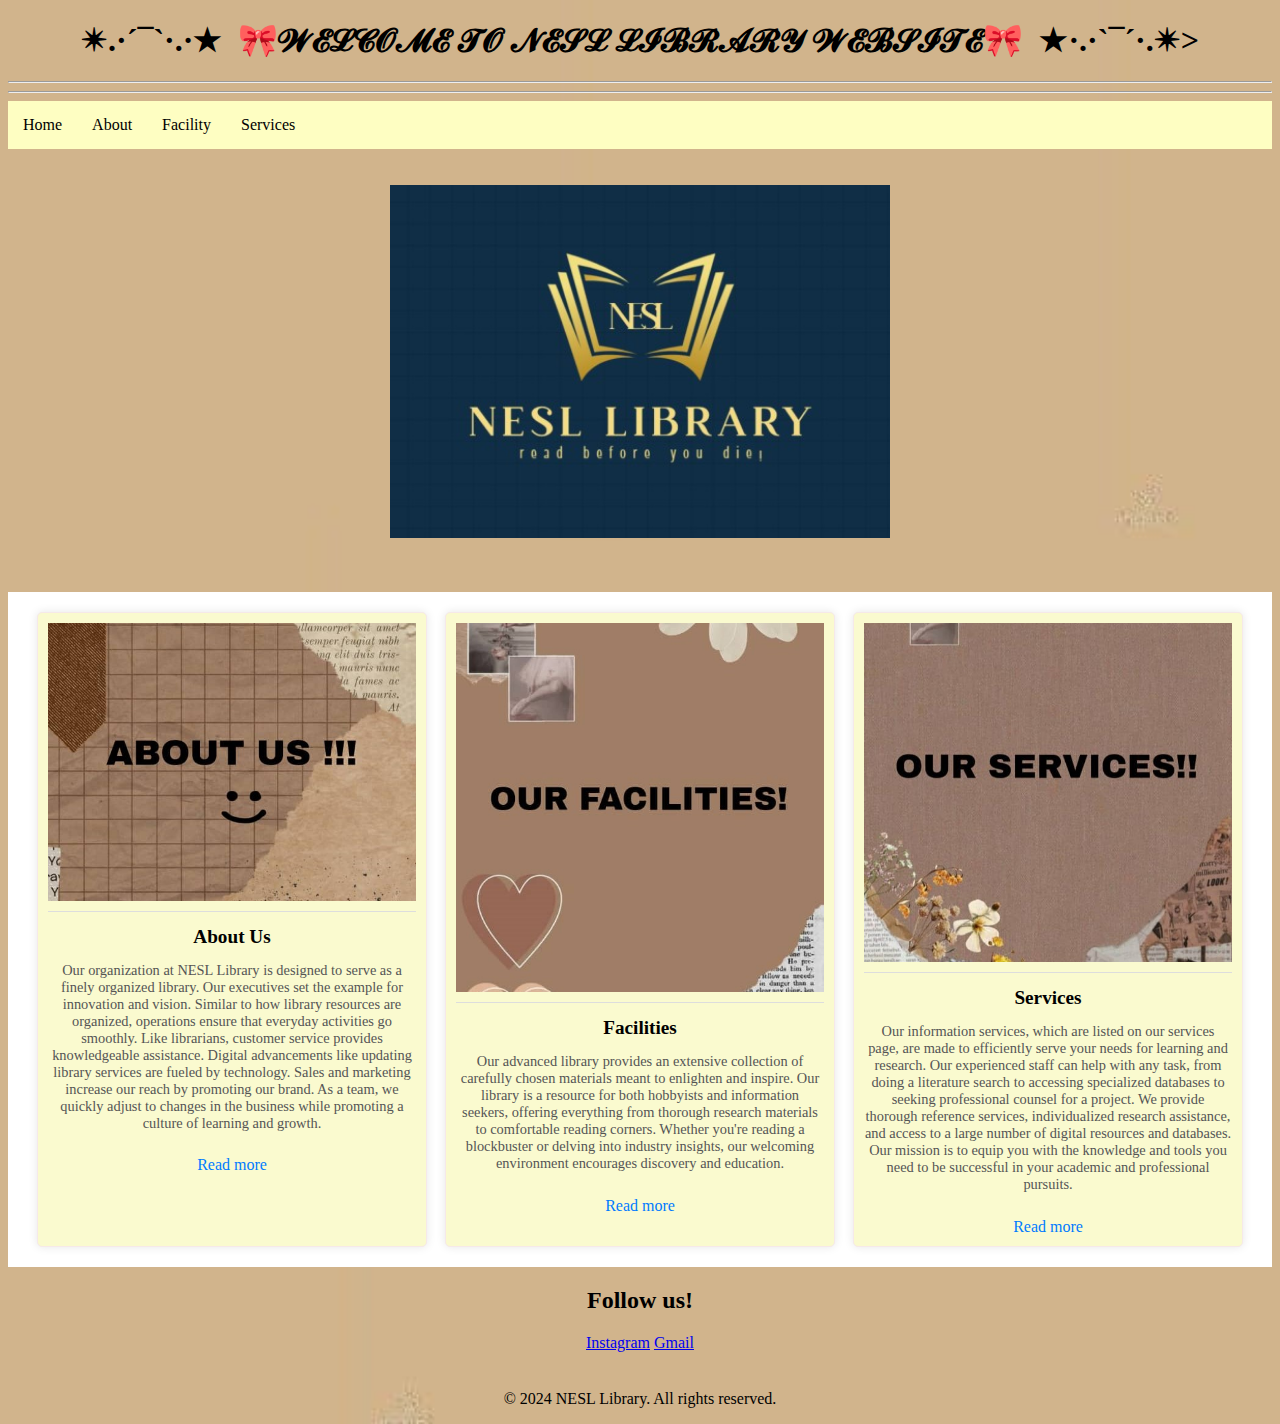
<file: index.html>
<!DOCTYPE html>
<html lang="en">
  <head>
    <meta charset="UTF-8" />
    <meta name="viewport" content="width=device-width, initial-scale=1.0" />
    <link rel="icon" type="image/jpg" href="NESL LOGO.jpg" />
    <title>NESL Library Website</title>
    <link rel="stylesheet" href="style.css" />
    <link rel="javascript" href="app.js" />

  </head>

  <body> 
    <h1>✴.·´¯`·.·★  🎀𝓦𝓔𝓛𝓒𝓞𝓜𝓔 𝓣𝓞 𝓝𝓔𝓢𝓛 𝓛𝓘𝓑𝓡𝓐𝓡𝓨 𝓦𝓔𝓑𝓢𝓘𝓣𝓔🎀  ★·.·`¯´·.✴> </h1>
    <audio autoplay>
      <source src="12 dancing princess theme song.mp3">
    </audio>
    <hr/>

    <hr/>
    
    <nav>
        <nav class="navbar">
            <ul>
                <li><a href="index.html" title="This is our home page">Home</a></li>
                <li><a href="about.html" title="This is our about page"> About</a></li>
                <li><a href="facility.html" title="This is facility page">Facility</a></li>
                <li><a href="services.html" title="This is services page"> Services</a></li>
            </ul>
    </nav>

  </br>

</br>


    <style>
      .center-img{
        display:block;
        margin-left: auto;
        margin-right:auto;
        width:500px;
      }
    </style>

    <img src="NESL LOGO.jpg" alt="image" class="center-img" title="This is our logo">

  </br>
 
</br>
</br>
    <section class="teasers">
      <div class="teaser">
          <img src="about us teaser.jpg" alt="Image Description 1">
          <h2>About Us </h2>
          <p>Our organization at NESL Library is designed to serve as a finely organized library. Our executives set the example for innovation and vision. Similar to how library resources are organized, operations ensure that everyday activities go smoothly. Like librarians, customer service provides knowledgeable assistance. Digital advancements like updating library services are fueled by technology. Sales and marketing increase our reach by promoting our brand. As a team, we quickly adjust to changes in the business while promoting a culture of learning and growth.</p>
          <a href="about.html">Read more</a>
      </div>
      <div class="teaser">
          <img src="facilities teaserjpg.jpg" alt="Image Description 2">
          <h2>Facilities</h2>
          <p>Our advanced library provides an extensive collection of carefully chosen materials meant to enlighten and inspire. Our library is a resource for both hobbyists and information seekers, offering everything from thorough research materials to comfortable reading corners. Whether you're reading a blockbuster or delving into industry insights, our welcoming environment encourages discovery and education.</p>
          <a href="facility.html">Read more</a>
      </div>
      <div class="teaser">
          <img src="our services teaserjpg.jpg" alt="Image Description 3">
          <h2>Services</h2>
          <p>Our information services, which are listed on our services page, are made to efficiently serve your needs for learning and research. Our experienced staff can help with any task, from doing a literature search to accessing specialized databases to seeking professional counsel for a project. We provide thorough reference services, individualized research assistance, and access to a large number of digital resources and databases. Our mission is to equip you with the knowledge and tools you need to be successful in your academic and professional pursuits.</p>
          <a href="services.html">Read more</a>
      </div>
  </section>

  <div class="container">
    <h2> Follow us!</h2>
        <a href=https://www.instagram.com/nesl_library/ target="_blank" title=" Check out our Instagram page">Instagram</a>
        <a href=https://mail.google.com/mail/u/0/?ogbl#inbox target="_blank" title="Connect with us at Gmail">Gmail</a>
    </div>

  </br>

  <footer class="footer">
    <p>© 2024 NESL Library. All rights reserved.</p>
</footer>

  </body>
</html>
</file>
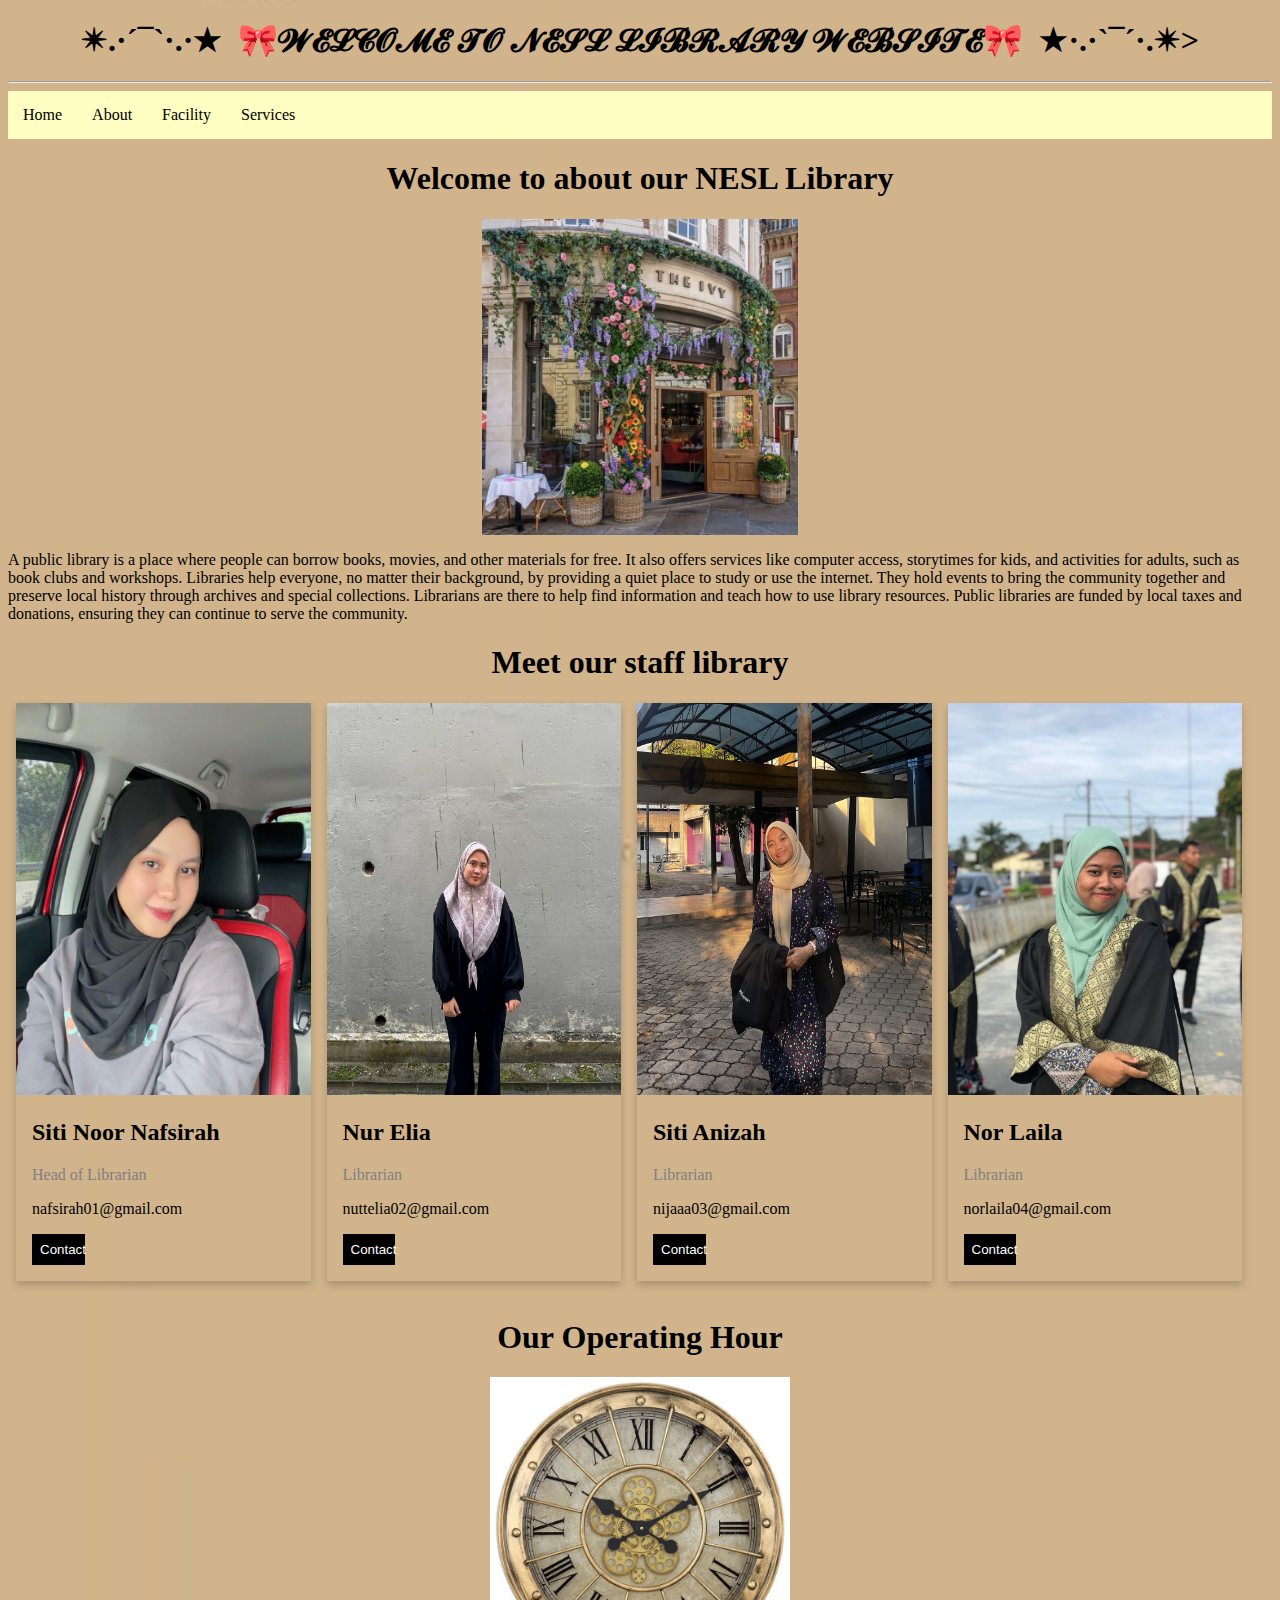
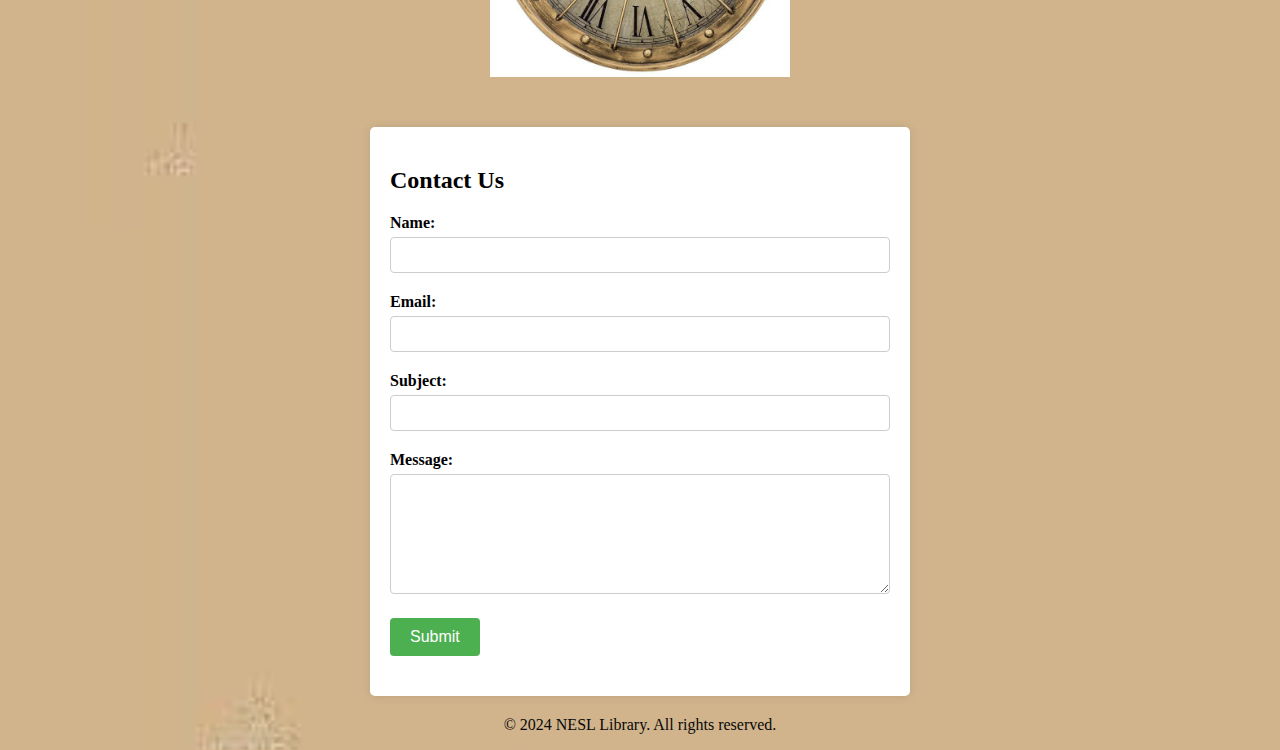
<file: about.html>
<!DOCTYPE html>
<html lang="en">
  <head>
    <meta charset="UTF-8" />
    <meta name="viewport" content="width=device-width, initial-scale=1.0" />
    <link rel="icon" type="image/jpg" href="NESL LOGO.jpg" />
    <title>NESL Library Website</title>
    <link rel="stylesheet" href="style.css1.css" />
    <link rel="javascript" href="app.js" />

  </head>
  <body> 

    <body> 
      <h1>✴.·´¯`·.·★  🎀𝓦𝓔𝓛𝓒𝓞𝓜𝓔 𝓣𝓞 𝓝𝓔𝓢𝓛 𝓛𝓘𝓑𝓡𝓐𝓡𝓨 𝓦𝓔𝓑𝓢𝓘𝓣𝓔🎀  ★·.·`¯´·.✴> </h1>
      <audio autoplay>
        <source src="12 dancing princess theme song.mp3">
      </audio>
      <hr/>
      
    
    <nav>
      <nav class="navbar">
          <ul>
              <li><a href="index.html" title="This is our home page">Home</a></li>
              <li><a href="about.html" title="This is our about page"> About</a></li>
              <li><a href="facility.html" title="This is facility page">Facility</a></li>
              <li><a href="services.html" title="This is services page"> Services</a></li>
          </ul>
  </nav>

  <body>
    <h1>Welcome to about our NESL Library</h1>

    <img src="libraryoutdoor.jpeg" alt="Paris" class="center">
    
    <p class="unbold">A public library is a place where people can borrow books, movies, and other materials for free. It also offers services like computer access, storytimes for kids, and activities for adults, such as book clubs and workshops. Libraries help everyone, no matter their background, by providing a quiet place to study or use the internet. They hold events to bring the community together and preserve local history through archives and special collections. Librarians are there to help find information and teach how to use library resources. Public libraries are funded by local taxes and donations, ensuring they can continue to serve the community.</p>


<h1>Meet our staff library</h1>
<div class="row">
    <div class="column">
      <div class="card">
        <img src="headoflibrarian.jpeg" alt="Jane" style="width:100%">
        <div class="container">
          <h2>Siti Noor Nafsirah</h2>
          <p class="title">Head of Librarian</p>
          <p>nafsirah01@gmail.com</p>
          <p><button class="button">Contact</button></p>
        </div>
      </div>
    </div>
  
    <div class="column">
      <div class="card">
        <img src="eliapic.jpg" alt="Mike" style="width:100%">
        <div class="container">
          <h2>Nur Elia</h2>
          <p class="title">Librarian</p>
          <p>nuttelia02@gmail.com</p>
          <p><button class="button">Contact</button></p>
        </div>
      </div>
    </div>
  
    <div class="column">
      <div class="card">
        <img src="librarian2...jpeg" alt="John" style="width:100%">
        <div class="container">
          <h2>Siti Anizah</h2>
          <p class="title">Librarian</p>
          <p>nijaaa03@gmail.com</p>
          <p><button class="button">Contact</button></p>
        </div>
      </div>
    </div>

    <div class="column">
        <div class="card">
          <img src="librarian3.jpeg" alt="John" style="width:100%">
          <div class="container">
            <h2>Nor Laila</h2>
            <p class="title">Librarian</p>
            <p>norlaila04@gmail.com</p>
            <p><button class="button">Contact</button></p>
          </div>
        </div>
      </div>
  </div>

  <h1>Our Operating Hour</h1>
  <div style="display: flex;justify-content: center;flex-wrap: wrap;">
    <div class="flip-card">
      <div class="flip-card-inner">
        <div class="flip-card-front">
          <img src="clock.jpeg" alt="Avatar" style="width:300px;height:300px;">
        </div>
        <div class="flip-card-back">
          <h1>Operating Hour</h1>
          <p>Monday: 9:00 AM - 5:00 PM
            <br>Tuesday: 9:00 AM - 5:00 PM
            <br> 9:00 AM - 5:00 PM
            <br>Thursday: 9:00 AM - 5:00 PM
            <br>Friday: 9:00 AM - 5:00 PM
            <br>Saturday: 9:00 AM - 4:00 pm
            <br>Sunday: Closed</p>
        </div>
      </div>
    </div>
  </div>
  <style>
    .contact-form {
    max-width: 500px;
    margin: 0 auto;
    background-color: #ffffff;
    padding: 20px;
    border-radius: 5px;
    box-shadow: 0 0 10px rgba(0, 0, 0, 0.1);
}
.form-group {
    margin-bottom: 20px;
}
.form-group label {
    font-weight: bold;
    display: block;
    margin-bottom: 5px;
}
.form-group input, .form-group textarea {
    width: 100%;
    padding: 8px;
    font-size: 16px;
    border: 1px solid #ccc;
    border-radius: 4px;
    box-sizing: border-box;
}
.form-group textarea {
    height: 120px;
}
.form-group button {
    background-color: #4CAF50;
    color: white;
    border: none;
    padding: 10px 20px;
    cursor: pointer;
    border-radius: 4px;
    font-size: 16px;
}
.form-group button:hover {
    background-color: rgb(137, 250, 127);
}
  </style>

  <div style="margin-top: 50px;">
    <div class="contact-form">
      <h2>Contact Us</h2>
      <form action="#" method="post">
          <div class="form-group">
              <label for="name">Name:</label>
              <input type="text" id="name" name="name" required>
          </div>
          <div class="form-group">
              <label for="email">Email:</label>
              <input type="email" id="email" name="email" required>
          </div>
          <div class="form-group">
              <label for="subject">Subject:</label>
              <input type="text" id="subject" name="subject" required>
          </div>
          <div class="form-group">
              <label for="message">Message:</label>
              <textarea id="message" name="message" required></textarea>
          </div>
          <div class="form-group">
              <button type="submit">Submit</button>
          </div>
      </form>
    </div>
  </div>

  <footer class="footer">
    <p>© 2024 NESL Library. All rights reserved.</p>
  </footer>

  </body>
</html>
</file>
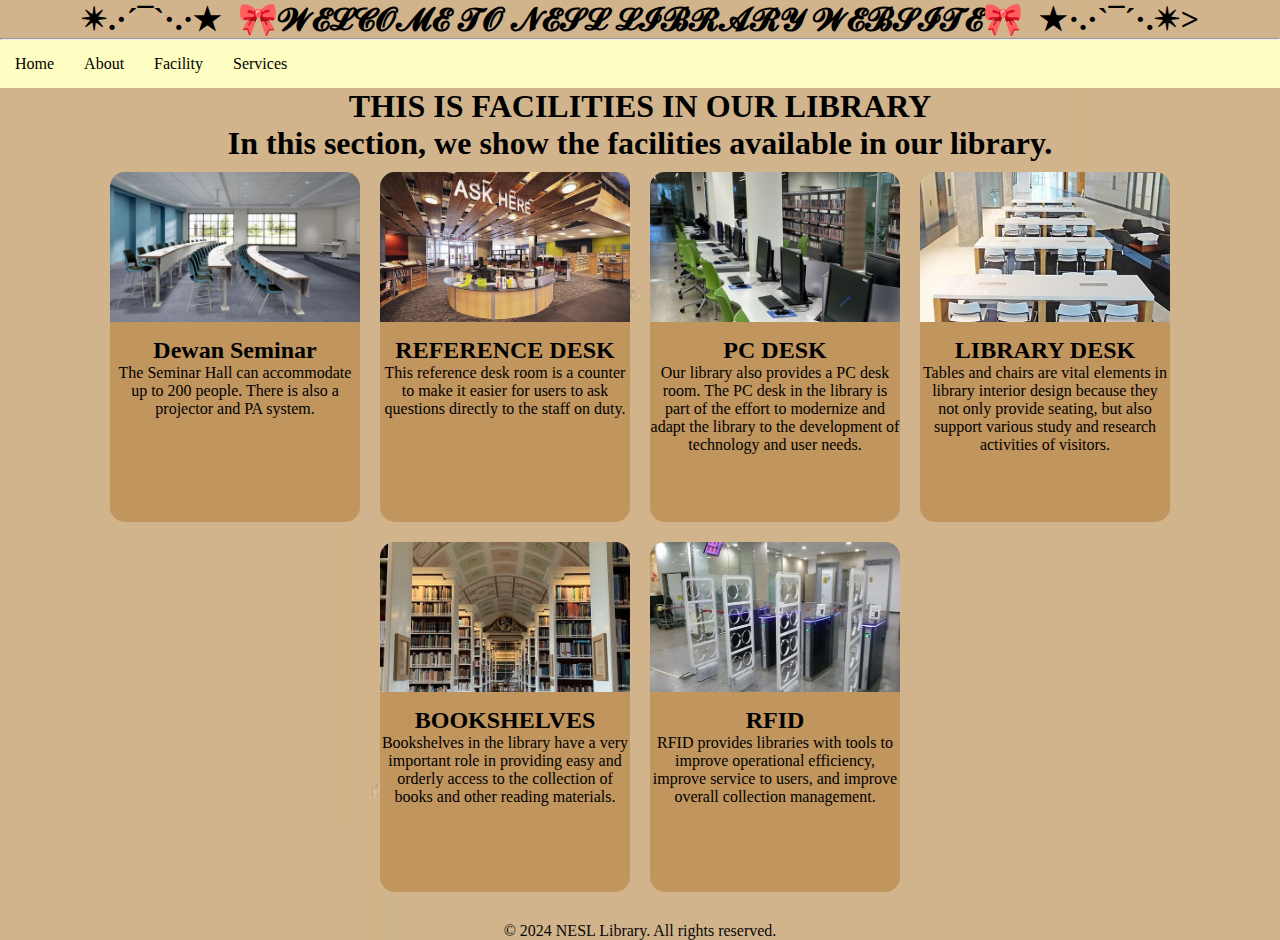
<file: facility.html>
<!DOCTYPE html>
<html lang="en">
  <head>
    <meta charset="UTF-8" />
    <meta name="viewport" content="width=device-width, initial-scale=1.0" />
    <link rel="icon" type="image/jpg" href="NESL LOGO.jpg" />
    <title>NESL Library Website</title>
    <link rel="stylesheet" href="style.css2.css" />
    <link rel="javascript" href="app.js" />

  </head>

  <body> 
    <body> 
      <h1>✴.·´¯`·.·★  🎀𝓦𝓔𝓛𝓒𝓞𝓜𝓔 𝓣𝓞 𝓝𝓔𝓢𝓛 𝓛𝓘𝓑𝓡𝓐𝓡𝓨 𝓦𝓔𝓑𝓢𝓘𝓣𝓔🎀  ★·.·`¯´·.✴> </h1>
      <audio autoplay>
        <source src="12 dancing princess theme song.mp3">
      </audio>
      <hr/>
      
    
    <nav>
      <nav class="navbar">
          <ul>
              <li><a href="index.html" title="This is our home page">Home</a></li>
              <li><a href="about.html" title="This is our about page"> About</a></li>
              <li><a href="facility.html" title="This is facility page">Facility</a></li>
              <li><a href="services.html" title="This is services page"> Services</a></li>
          </ul>
    </nav>

           
    <div class="main-contain">
      <h1>THIS IS FACILITIES IN OUR LIBRARY</h1>
      <h1>In this section, we show the facilities available in our library.</h1>
  </div>

  <section class="container">
    <div class="card">
        <div class="card-image fac1"></div>
        <h2>Dewan Seminar</h2>
        <p>The Seminar Hall can accommodate up to 200 people. There is also a projector and PA system.</p>
    </div>
    
    <div class="card">
      <div class="card-image fac2"></div>
      <h2>REFERENCE DESK</h2>
      <p>This reference desk room is a counter to make it easier for users to ask questions directly to the staff on duty.</p>
  </div>

  <div class="card">
    <div class="card-image fac3"></div>
    <h2>PC DESK</h2>
    <p>Our library also provides a PC desk room. The PC desk in the library is part of the effort to modernize and adapt the library to the development of technology and user needs.</p>
</div>

<div class="card">
  <div class="card-image fac4"></div>
  <h2>LIBRARY DESK</h2>
  <p>Tables and chairs are vital elements in library interior design because they not only provide seating, but also support various study and research activities of visitors.</p>
</div>

<div class="card">
<div class="card-image fac5"></div>
<h2>BOOKSHELVES</h2>
<p>Bookshelves in the library have a very important role in providing easy and orderly access to the collection of books and other reading materials.</p>
</div>

<div class="card">
<div class="card-image fac6"></div>
<h2>RFID</h2>
<p>RFID provides libraries with tools to improve operational efficiency, improve service to users, and improve overall collection management.</p>
</div>
    

<footer class="footer">
   <p>© 2024 NESL Library. All rights reserved.</p>
    </footer>
  </body>
</html>
</file>
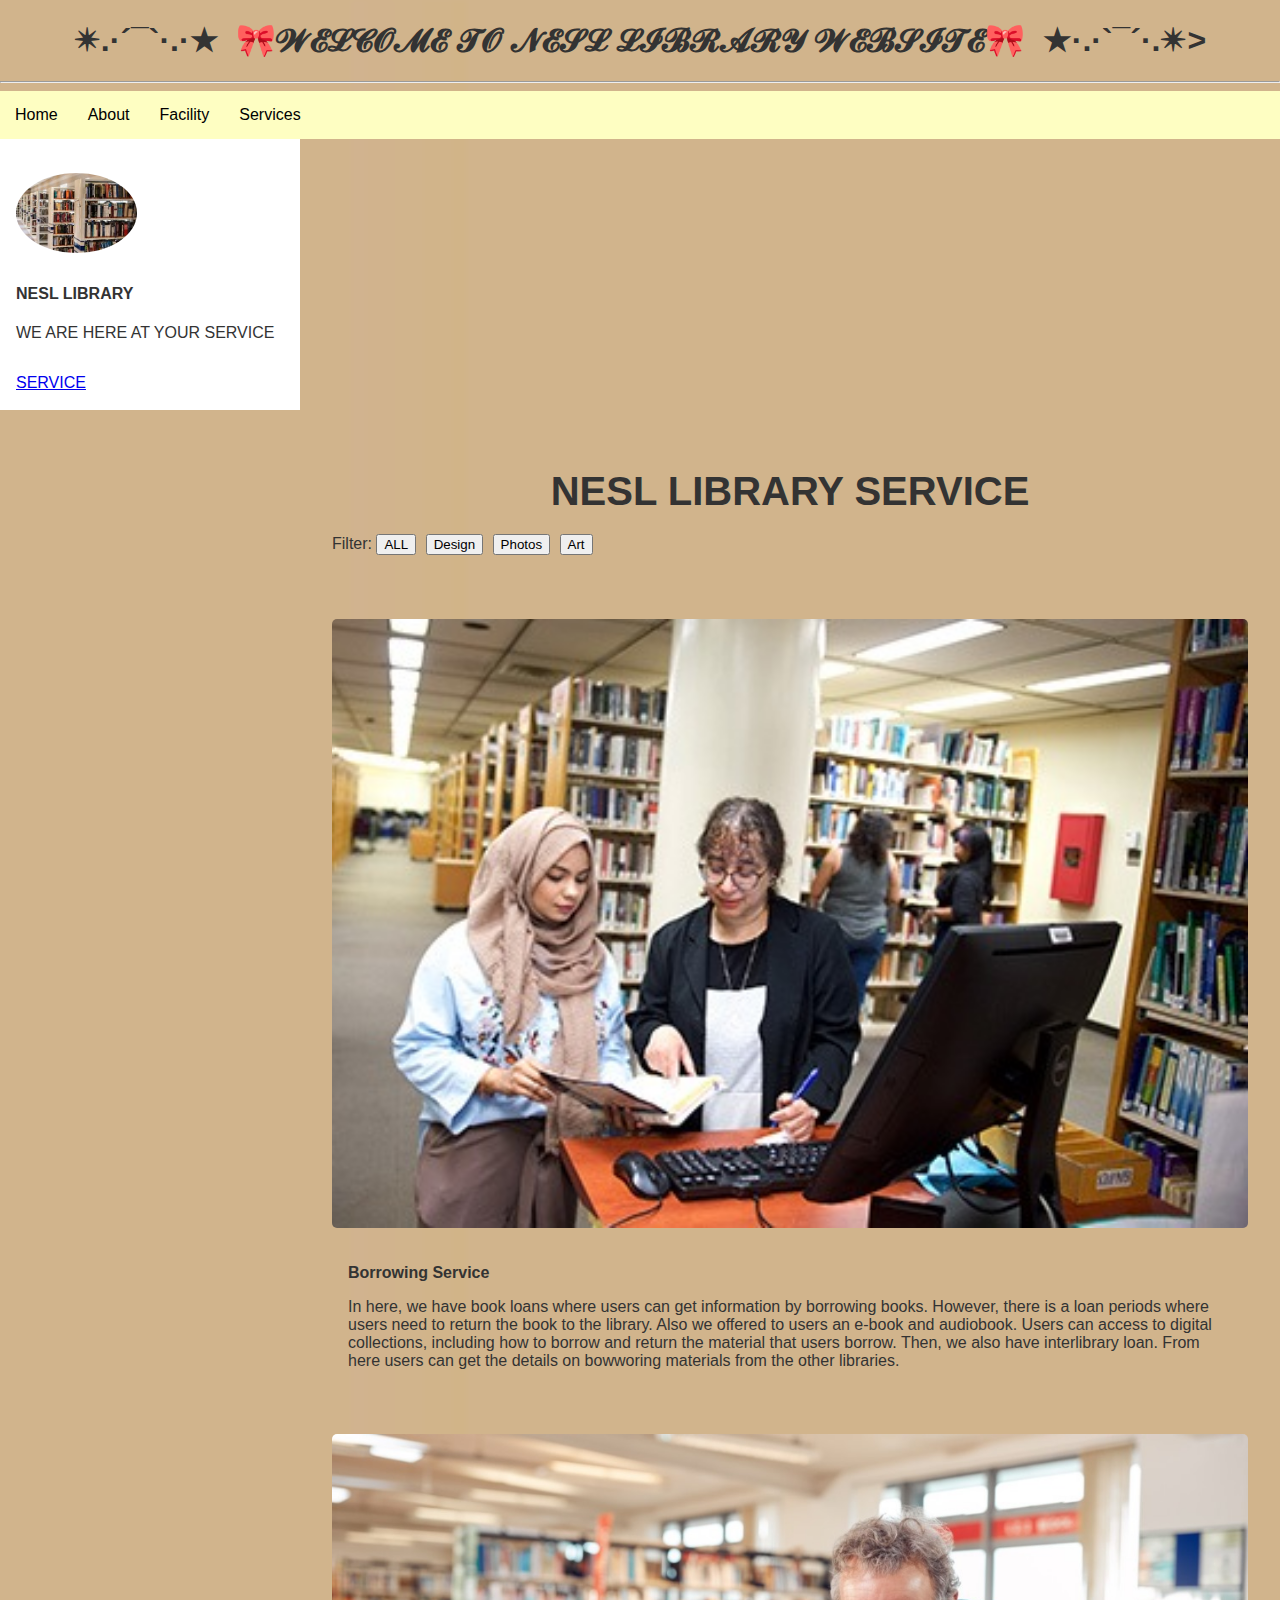
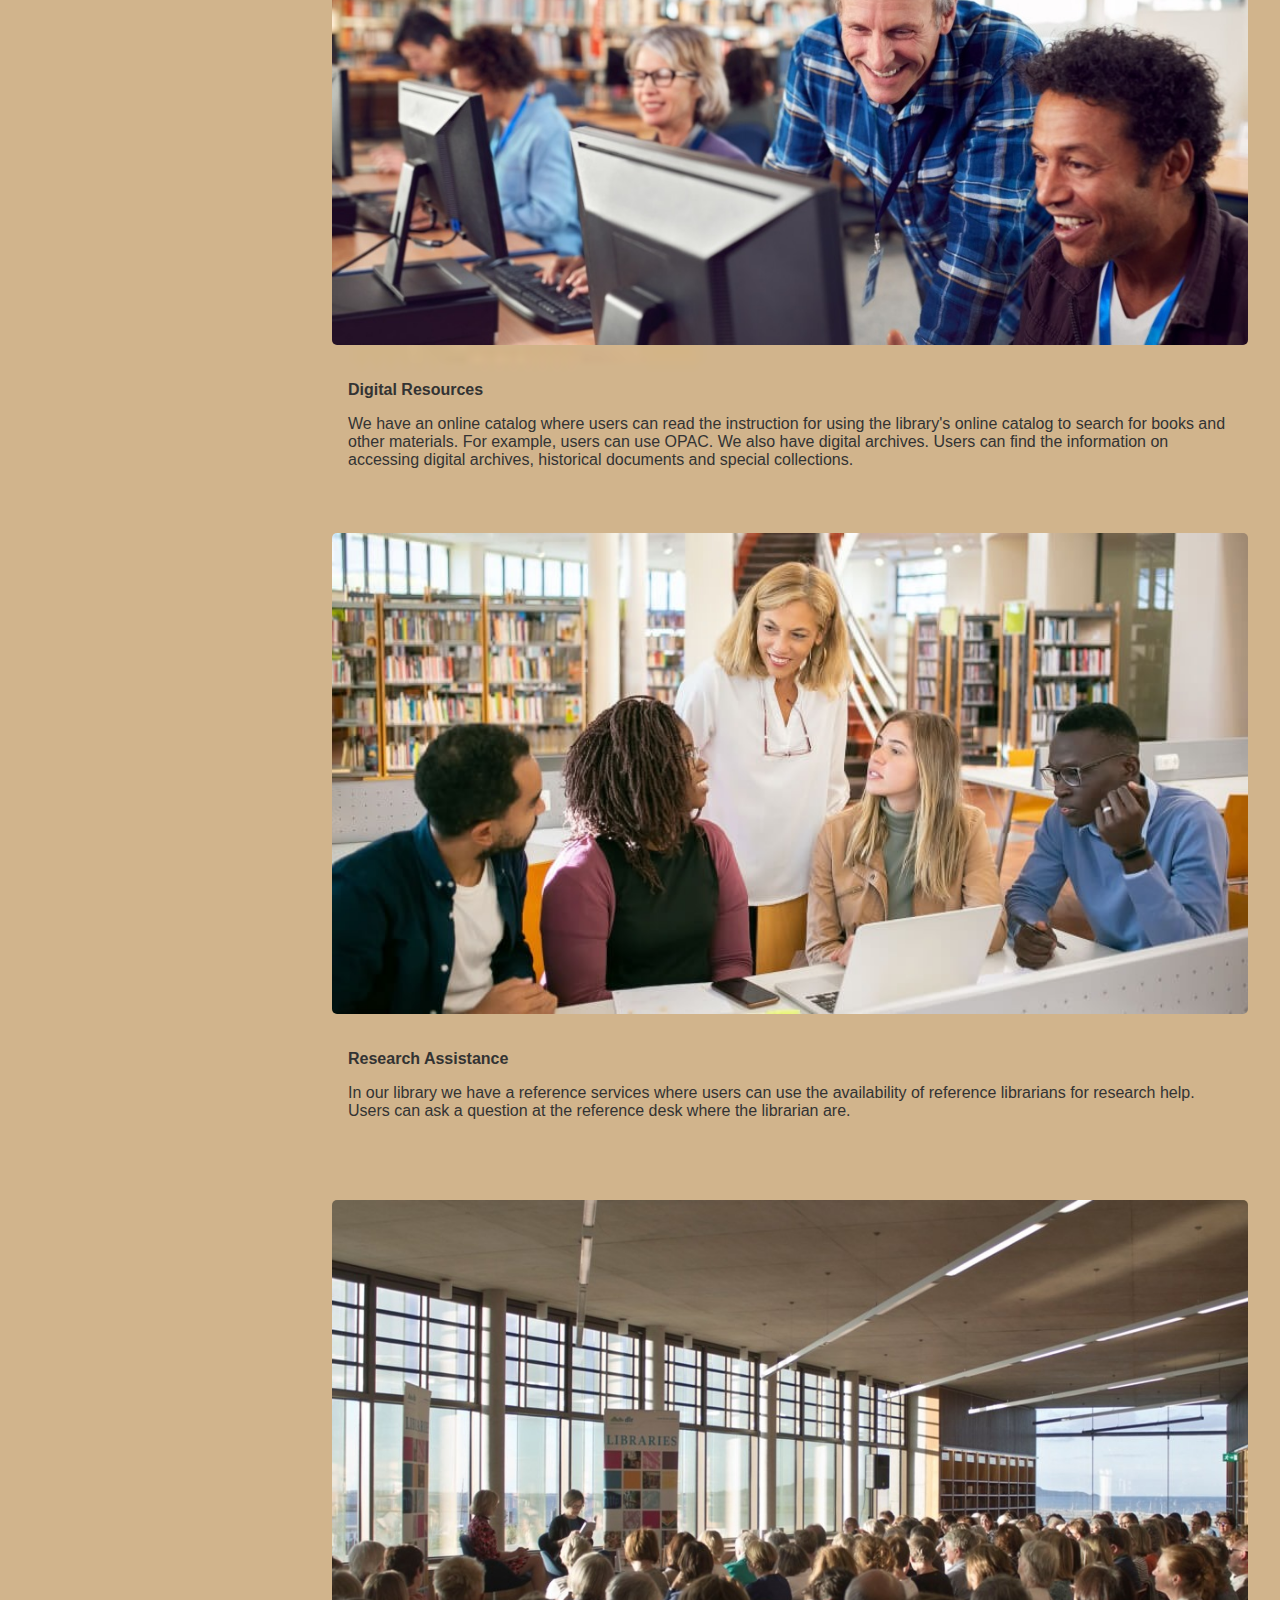
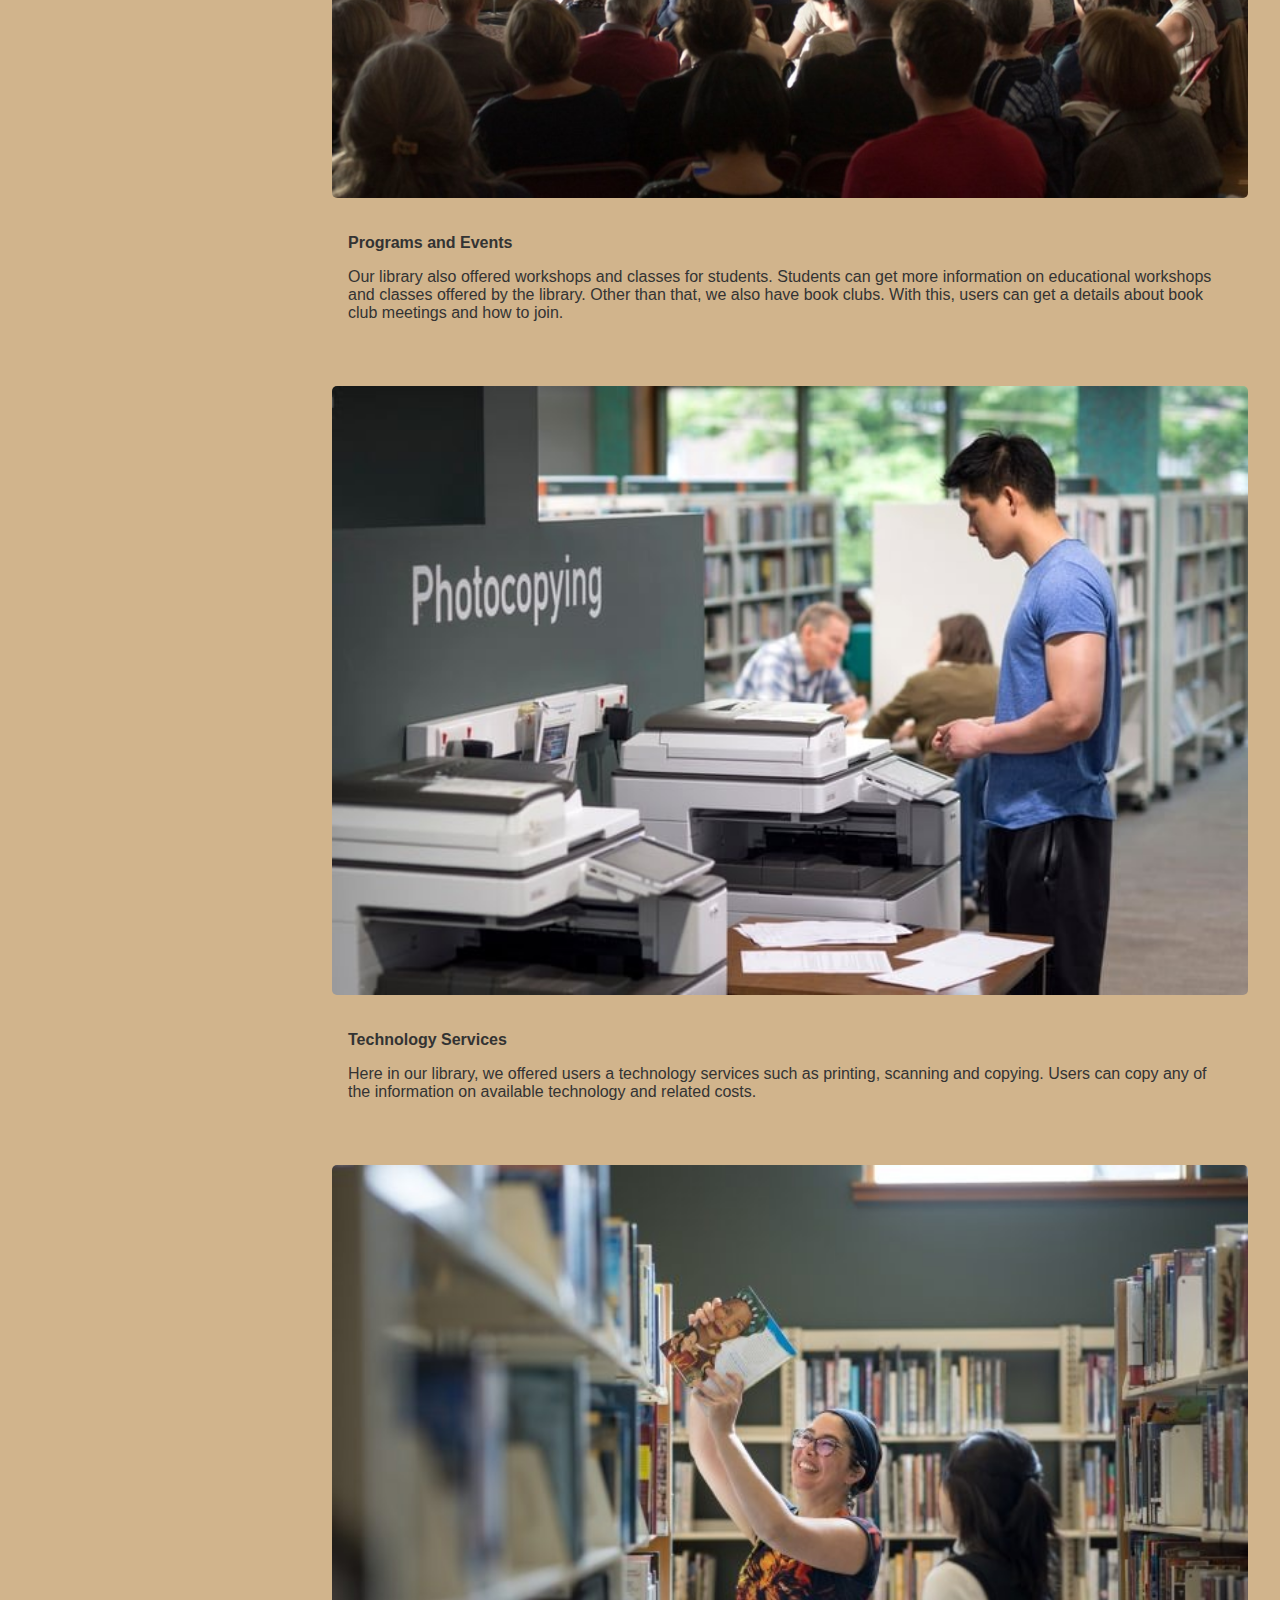
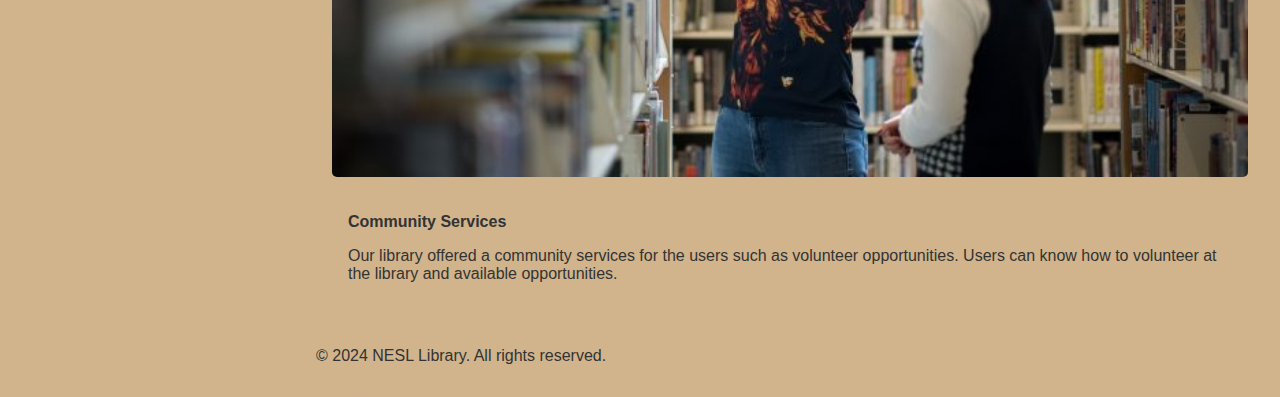
<file: services.html>
<!DOCTYPE html>
<html lang="en">
  <head>
    <meta charset="UTF-8" />
    <meta name="viewport" content="width=device-width, initial-scale=1.0" />
    <link rel="icon" type="image/jpg" href="NESL LOGO.jpg" />
    <title>NESL Library Website</title>
    <link rel="stylesheet" href="style.css3.css" />
    <link rel="javascript" href="app.js" />

  </head>
  <body> 
    <body> 
      <h1>✴.·´¯`·.·★  🎀𝓦𝓔𝓛𝓒𝓞𝓜𝓔 𝓣𝓞 𝓝𝓔𝓢𝓛 𝓛𝓘𝓑𝓡𝓐𝓡𝓨 𝓦𝓔𝓑𝓢𝓘𝓣𝓔🎀  ★·.·`¯´·.✴> </h1>
      <audio autoplay>
        <source src="12 dancing princess theme song.mp3">
      </audio>
      <hr/>
      
    
    <nav>
      <nav class="navbar">
          <ul>
              <li><a href="index.html" title="This is our home page">Home</a></li>
              <li><a href="about.html" title="This is our about page"> About</a></li>
              <li><a href="facility.html" title="This is facility page">Facility</a></li>
              <li><a href="services.html" title="This is services page"> Services</a></li>
          </ul>
        </nav>
        </style>

        </head>
        <body class="w3-light-grey w3-content" style="max-width:1600px">
        
    <!-- Sidebar/menu -->
    <nav class="w3-sidebar w3-collapse w3-white w3-animate-left" style="z-index:3;width:300px;" id="mySidebar"><br>
        <div class="w3-container">
          <a href="#" onclick="w3_close()" class="w3-hide-large w3-right w3-jumbo w3-padding w3-hover-grey" title="close menu">
            <i class="fa fa-remove"></i>
        </a>
        <img src="library.jpg" style="width:45%;" class="w3-round"><br><br>
        <h4><b>NESL LIBRARY</b></h4>
        <p class="w3-text-grey">WE ARE HERE AT YOUR SERVICE</p>
      </div>
      <div class="w3-bar-block">
        <a href="#portfolio" onclick="w3_close()" class="w3-bar-item w3-button w3-padding w3-text-teal"><i class="fa fa-th-large fa-fw w3-margin-right"></i>SERVICE</a> 
      </div>
      <div class="w3-panel w3-large">
        <i class="fa fa-email w3-hover-opacity"></i>
        <i class="fa fa-instagram w3-hover-opacity"></i>
    </div>
    </nav>
    
    <!-- Overlay effect when opening sidebar on small screens -->
    <div class="w3-overlay w3-hide-large w3-animate-opacity" onclick="w3_close()" style="cursor:pointer" title="close side menu" id="myOverlay"></div>
    
    <!-- !PAGE CONTENT! -->
    <div class="w3-main" style="margin-left:300px">
    
    <!-- Header -->
    <header id="portfolio">
        <span class="w3-button w3-hide-large w3-xxlarge w3-hover-text-grey" onclick="w3_open()"><i class="fa fa-bars"></i></span>
        <div class="w3-container">
        <h1><b>NESL LIBRARY SERVICE</b></h1>
        <div class="w3-section w3-bottombar w3-padding-16">
          <span class="w3-margin-right">Filter:</span> 
          <button class="w3-button w3-black">ALL</button>
          <button class="w3-button w3-white"><i class="fa fa-diamond w3-margin-right"></i>Design</button>
          <button class="w3-button w3-white w3-hide-small"><i class="fa fa-photo w3-margin-right"></i>Photos</button>
          <button class="w3-button w3-white w3-hide-small"><i class="fa fa-map-pin w3-margin-right"></i>Art</button>
        </div>
        </div>
      </header>
    
       <!-- First Photo Grid-->
       <div class="w3-row-padding">
        <div class="w3-third w3-container w3-margin-bottom">
          <img src="borrowing.jpg" alt="Norway" style="width:100%" class="w3-hover-opacity">
          <div class="w3-container w3-white">
            <p><b>Borrowing Service</b></p>
            <p>In here, we have book loans where users can get information by borrowing books. However, there is a loan periods where users need to return the book to the library.
                Also we offered to users an e-book and audiobook. Users can access to digital collections, including how to borrow and return the material that users borrow.
                Then, we also have interlibrary loan. From here users can get the details on bowworing materials from the other libraries.
            </p>
          </div>
        </div>
        <div class="w3-third w3-container w3-margin-bottom">
          <img src="digital resources.jpg" alt="Norway" style="width:100%" class="w3-hover-opacity">
          <div class="w3-container w3-white">
            <p><b>Digital Resources</b></p>
            <p>We have an online catalog where users can read the instruction for using the library's online catalog to search for books and other materials. For example, users can use OPAC.
                We also have digital archives. Users can find the information on accessing digital archives, historical documents and special collections.
            </p>
          </div>
        </div>
        <div class="w3-third w3-container">
          <img src="assistance.jpg" alt="Norway" style="width:100%" class="w3-hover-opacity">
          <div class="w3-container w3-white">
            <p><b>Research Assistance</b></p>
            <p>In our library we have a reference services where users can use the availability of reference librarians for research help. Users can ask a question at the reference desk where the librarian are. 
            </p>
          </div>
        </div>
      </div>
      
      <!-- Second Photo Grid-->
      <div class="w3-row-padding">
        <div class="w3-third w3-container w3-margin-bottom">
          <img src="events.jpg" alt="Norway" style="width:100%" class="w3-hover-opacity">
          <div class="w3-container w3-white">
            <p><b>Programs and Events</b></p>
            <p>Our library also offered workshops and classes for students. Students can get more information on educational workshops and classes offered by the library.
                Other than that, we also have book clubs. With this, users can get a details about book club meetings and how to join.
            </p>
          </div>
        </div>
        <div class="w3-third w3-container w3-margin-bottom">
          <img src="techno services.jpg" alt="Norway" style="width:100%" class="w3-hover-opacity">
          <div class="w3-container w3-white">
            <p><b>Technology Services</b></p>
            <p>Here in our library, we offered users a technology services such as printing, scanning and copying. Users can copy any of the information on available technology and related costs.</p>
          </div>
        </div>
        <div class="w3-third w3-container">
          <img src="volunteer.jpg" alt="Norway" style="width:100%" class="w3-hover-opacity">
          <div class="w3-container w3-white">
            <p><b>Community Services</b></p>
            <p>Our library offered a community services for the users such as volunteer opportunities. Users can know how to volunteer at the library and available opportunities.
            </p>
          </div>
        </div>
      </div>
    
<footer>
   <p>© 2024 NESL Library. All rights reserved.</p>
    </footer>
  </body>
</html>
</file>
<file: style.css>
body{
    background-image:url(background\ creammm.jpg) ;
    background-size: cover;
    background-repeat: no-repeat;
    background-position: center;
}
h1{
    text-align: center;
}
h2{
    text-align: center;
}
.navbar ul{
    list-style-type: none;
    background-color: rgb(254, 254, 194);
    padding: 0px;
    margin: 0px;
    overflow:hidden;
}
.navbar a{
    color: rgb(0, 0, 0);
    text-decoration: none;
    padding: 15px;
    display: block;
    text-align: center;
}
.navbar a:hover {
    background-color: rgb(249, 249, 170);
}
.navbar li{
    float: left;
    color: #000;
}
.container {
    text-align: center;
}
.social-links {
    display: flex;
    justify-content: center;
    gap: 10px; /* Adjust spacing between links */
    margin-top: 10px; /* Space between the text and links */
}
.social-links a {
    text-decoration: none;
    color: #f6acac; /* Default link color */
    font-size: 16px; /* Font size for the links */
}
.teasers {
    display: flex;
    justify-content: space-around;
    padding: 20px;
    background-color: #fff;
}

.teaser {
    background-color: rgb(250, 250, 207);
    padding: 10px;
    border: 1px solid #f6e9e9;
    border-radius: 5px;
    text-align: center;
    width: 30%;
    box-shadow: 0 0 10px rgba(0,0,0,0.1);
    transition: transform 0.2s;
}

.teaser img {
    max-width: 100%;
    height: fit-content;
    border-bottom: 1px solid #ddd;
    padding-bottom: 10px;
}

.teaser h2 {
    font-size: 1.2em;
    margin: 10px 0;
}

.teaser p {
    font-size: 0.9em;
    color: #555;
}

.teaser a {
    display: inline-block;
    margin-top: 10px;
    text-decoration: none;
    color: #007BFF;
}

.teaser:hover {
    transform: scale(1.05);
}

.footer {
    margin-top: 20px;
    text-align: center;
  }
</file>
<file: style.css1.css>
body{
    background-image:url(background\ creammm.jpg) ;
    background-size: cover;
    background-repeat: repeat;
    background-position: center;
}
h1{
    text-align: center;
}
.navbar ul{
    list-style-type: none;
    background-color: rgb(254, 254, 194);
    padding: 0px;
    margin: 0px;
    overflow:hidden;
}
.navbar a{
    color: rgb(0, 0, 0);
    text-decoration: none;
    padding: 15px;
    display: block;
    text-align: center;
}
.navbar a:hover {
    background-color: rgb(249, 249, 170);
}
.navbar li{
    float: left;
    color: #000;
}
footer {  
    color: #080808;
    text-align: left;
    padding: 0;
    position: static;
    width: 100%;
    bottom: 0;
}
/* Three columns side by side */
.column {
    float: left;
    width: 23.3%;
    margin-bottom: 16px;
    padding: 0 8px;
  }
  
  /* Display the columns below each other instead of side by side on small screens */
  @media screen and (max-width: 350px) {
    .column {
      width: 20%;
      display: block;
    }
  }
  
  /* Add some shadows to create a card effect */
  .card {
    box-shadow: 0 4px 8px 0 rgba(0, 0, 0, 0.2);
  }
  
  /* Some left and right padding inside the container */
  .container {
    padding: 0 16px;
  }
  
  /* Clear floats */
  .container::after, .row::after {
    content: "";
    clear: both;
    display: table;
  }
  
  .title {
    color: grey;
  }
  
  .button {
    border: none;
    outline: 0;
    display: inline-block;
    padding: 8px;
    color: white;
    background-color: #000;
    text-align: center;
    cursor: pointer;
    width: 20%;
  }
  
  .button:hover {
    background-color: #555;
  }


  .center {
    display: block;
    margin-left: auto;
    margin-right: auto;
    width: 25%;
  }
/* The flip card container - set the width and height to whatever you want. We have added the border property to demonstrate that the flip itself goes out of the box on hover (remove perspective if you don't want the 3D effect */
.flip-card {
  background-color: transparent;
  width: 300px;
  height: 300px;
  perspective: 1000px; /* Remove this if you don't want the 3D effect */
}

/* This container is needed to position the front and back side */
.flip-card-inner {
  position: relative;
  width: 300px;
  height: 300px;
  text-align: center;
  transition: transform 0.8s;
  transform-style: preserve-3d;
}

/* Do an horizontal flip when you move the mouse over the flip box container */
.flip-card:hover .flip-card-inner {
  transform: rotateY(180deg);
}

/* Position the front and back side */
.flip-card-front, .flip-card-back {
  position: absolute;
  width: 100%;
  height: 100%;
  -webkit-backface-visibility: hidden; /* Safari */
  backface-visibility: hidden;
}

/* Style the front side (fallback if image is missing) */
.flip-card-front {
  background-color: #bbb;
  color: black;
}

/* Style the back side */
.flip-card-back {
  background-color: rgb(161, 135, 63);
  color: white;
  transform: rotateY(180deg);
}

.footer {
  margin-top: 20px;
  text-align: center;
}
</file>
<file: style.css2.css>
body{
    background-image:url(background\ creammm.jpg) ;
    background-size: cover;
    background-repeat: repeat;
    background-position: center;
}
h1{
    text-align: center;
}
.navbar ul{
    list-style-type: none;
    background-color: rgb(254, 254, 194);
    padding: 0px;
    margin: 0px;
    overflow:hidden;
}
.navbar a{
    color: rgb(0, 0, 0);
    text-decoration: none;
    padding: 15px;
    display: block;
    text-align: center;
}
.navbar a:hover {
    background-color: rgb(249, 249, 170);
}
.navbar li{
    float: left;
    color: #000;
}
footer {  
    color: #080808;
    text-align: left;
    padding: 0;
    position: static;
    width: 100%;
    bottom: 0;
}
.main-contain{
    text-align: center;
  }
  
  *{
    box-sizing: border-box;
    padding: 0;
    margin: 0;
  }
  
  .container{
    display: flex;
    justify-content: center;
    flex-wrap: wrap;
  }
  
  .card{
    background: rgb(192, 149, 94);
    text-align: center;
    width: 250px;
    height: 350px;
    margin: 10px;
    border-radius: 15px;
  }
  
  .card-image{
    height: 150px;
    margin-bottom: 15px;
    background-size: cover;
    border-radius: 15px 15px 0 0;
  }
  
  .fac1{
    background-image: url(Dewan\ Seminar.jpg);
  }
  
  .fac2{
    background-image: url(Reference\ Desk.jpg);
  }
  
  .fac3{
    background-image: url(PC\ Desk.jpg);
  }
  
  .fac4{
    background-image: url(Library\ Desk.jpg);
  }
  
  .fac5{
    background-image: url(Bookcase.jpg);
  }
  
  .fac6{
    background-image: url(RFID\ in\ library.jpg);
  }
  
  .card:hover{
    background-color: rgb(116, 73, 18);
    color: rgb(194, 176, 136);
    cursor: pointer;
    transform: scale(1.03);
    transition: all is ease;
  }

  .footer {
    margin-top: 20px;
    text-align: center;
  }
</file>
<file: style.css3.css>
body{
    background-image:url(background\ creammm.jpg) ;
    background-size: cover;
    background-repeat: repeat;
    background-position: center;
}
h1{
    text-align: center;
}
.navbar ul{
    list-style-type: none;
    background-color: rgb(254, 254, 194);
    padding: 0px;
    margin: 0px;
    overflow:hidden;
}
.navbar a{
    color: rgb(0, 0, 0);
    text-decoration: none;
    padding: 15px;
    display: block;
    text-align: center;
}
.navbar a:hover {
    background-color: rgb(249, 249, 170);
}
.navbar li{
    float: left;
    color: #000;
}
/* General Styles */
body, h1, h2, h3, h4, h5, h6 {
    font-family: "Raleway", sans-serif;
}

body {
    background-color: #f0f0f0;
    color: #333;
    max-width: 1600px;
    margin: 0 auto;
    padding: 0;
}

/* Sidebar */
.w3-sidebar {
    z-index: 3;
    width: 300px;
    background-color: #fff;
}

.w3-sidebar .w3-container img {
    width: 45%;
    border-radius: 50%;
}

.w3-sidebar .w3-container h4 {
    margin-top: 10px;
}

.w3-sidebar .w3-bar-block .w3-bar-item {
    padding: 16px;
}

.w3-sidebar .w3-panel .fa {
    margin-right: 5px;
}

/* Overlay */
.w3-overlay {
    cursor: pointer;
}

/* Main Content */
.w3-main {
    margin-left: 300px;
    padding: 16px;
}

/* Header */
header {
    margin-bottom: 16px;
}

header h1 {
    font-size: 2.5em;
    margin-bottom: 0.5em;
}

header .w3-section {
    margin-bottom: 16px;
}

header .w3-section button {
    margin-right: 5px;
}

/* Photo Grids */
.w3-row-padding {
    margin-bottom: 16px;
}

.w3-container {
    padding: 16px;
}

.w3-container img {
    width: 100%;
    border-radius: 5px;
    transition: opacity 0.3s;
}

.w3-container img:hover {
    opacity: 0.7;
}

/* Contact Section */
.w3-container.w3-padding-large {
    background-color: #757575;
    color: #fff;
}

.w3-container.w3-padding-large h4 {
    margin-bottom: 24px;
}

.w3-container.w3-padding-large .w3-third {
    padding: 16px;
}

.w3-container.w3-padding-large .w3-third p {
    margin: 8px 0;
}

.w3-container.w3-padding-large form {
    margin-top: 24px;
}

.w3-container.w3-padding-large form .w3-section {
    margin-bottom: 16px;
}

.w3-container.w3-padding-large form .w3-input {
    padding: 8px;
    margin-top: 8px;
    border: 1px solid #ccc;
    border-radius: 5px;
}

.w3-container.w3-padding-large form button {
    background-color: #000;
    color: #fff;
    padding: 10px 16px;
    border: none;
    border-radius: 5px;
    transition: background-color 0.3s;
}

.w3-container.w3-padding-large form button:hover {
    background-color: #555;
}

/* Responsive */
@media (max-width: 1600px) {
    .w3-main {
        margin-left: 0;
    }
    
    .w3-sidebar {
        width: 100%;
        display: none;
    }
    
    .w3-sidebar.w3-collapse {
        display: block;
    }
    
    .w3-sidebar.w3-show {
        display: block;
    }
    
    .w3-overlay.w3-hide-large {
        display: block;
    }
}
.footer {
    margin-top: 20px;
    text-align: center;
  }
</file>
